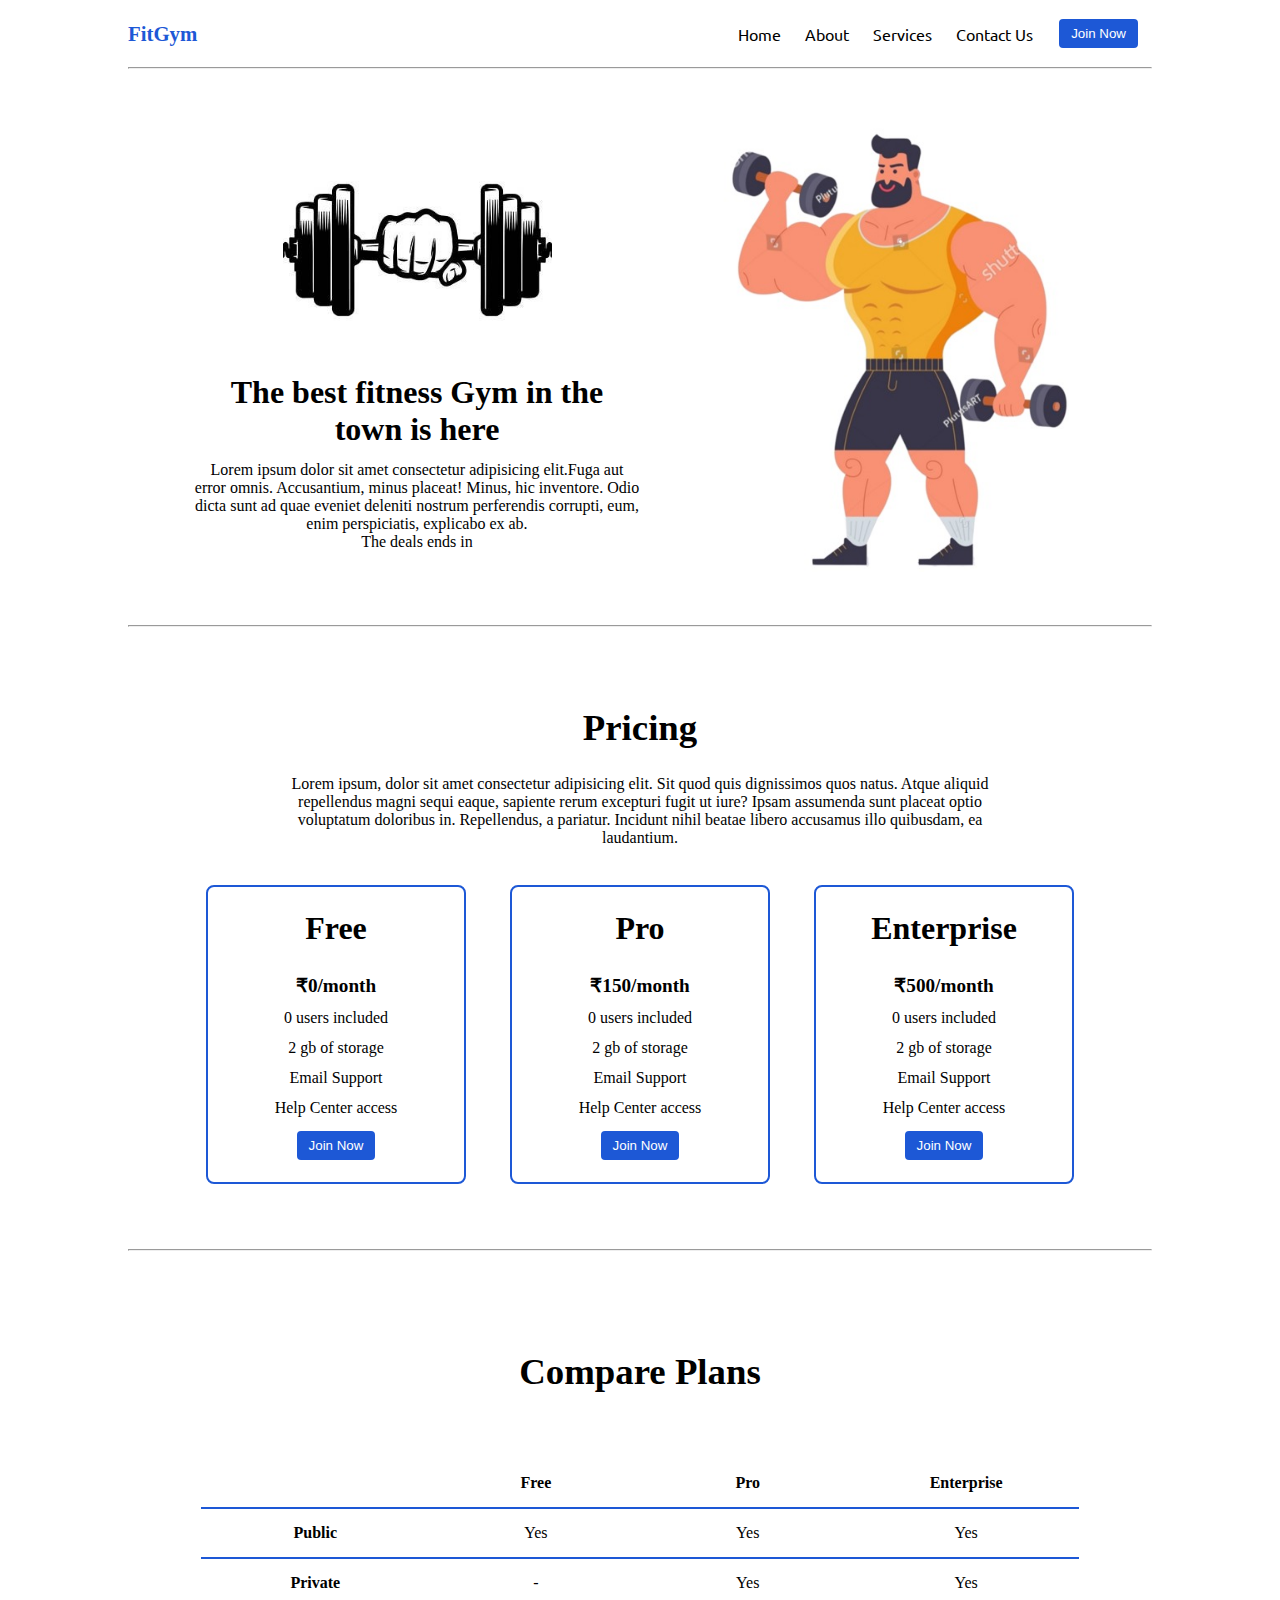
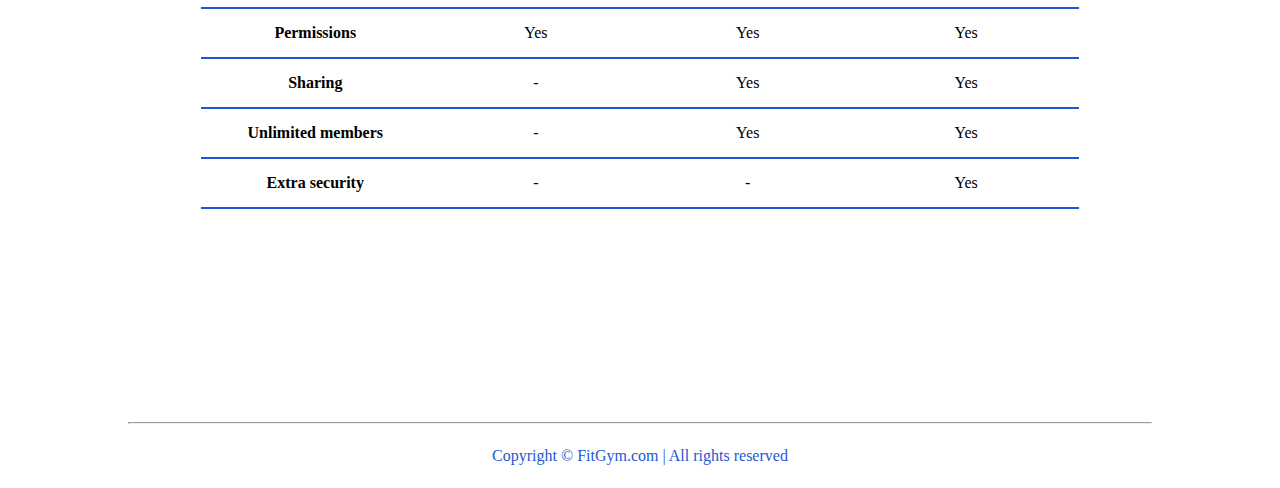
<file: Task1 Landing Page/index.html>
<!DOCTYPE html>
<html lang="en">

<head>
  <meta charset="UTF-8">
  <meta name="viewport" content="width=device-width, initial-scale=1.0">
  <title>Document</title>
  <link rel="stylesheet" href="style.css">
  <link rel="stylesheet" href="utils.css">
  <style>

  </style>
</head>

<body class="overflow-x-hidden">
  <div class="container mx-auto">
    <header>
      <nav class="flex justify-between">
        <div class="flex items-center font-bold text-blue logo">FitGym</div>
        <ul class="navbar flex items-center">
          <li>Home</li>
          <li>About</li>
          <li>Services</li>
          <li>Contact Us</li>
          <li> <button class="btn">Join Now</button></li>
        </ul>
      </nav>
      <hr>
    </header>
    <main class="min-h-screen">
      <section class="section1">
        <div class="flex">
          <div class="topleft flex justify-center flex-col px-2">
            <div class="text-center">
              <img class="dumbellimg" src="dumbbell.png" alt="">

            </div>
            <h1 class="my-1 text-center">The best fitness Gym in the town is here</h1>
            <p class="text-center">Lorem ipsum dolor sit amet consectetur adipisicing elit.Fuga aut error
              omnis. Accusantium, minus placeat! Minus, hic inventore. Odio dicta sunt ad quae eveniet
              deleniti nostrum perferendis corrupti, eum, enim perspiciatis, explicabo ex ab.</p>

              <!-- Display the countdown timer -->
              <p class="deal text-center"> The deals ends in <span id="dem"></span></p>
          </div>
          <div class="topright flex justify-center">
            <img class="" src="gym.jpg" alt="">
          </div>
        </div>

      </section>
      <hr>
      <section class="section2">
        <h1 class="text-center my-2">Pricing</h1>
        <p class="my-2">Lorem ipsum, dolor sit amet consectetur adipisicing elit. Sit quod quis dignissimos quos
          natus. Atque aliquid repellendus magni sequi eaque, sapiente rerum excepturi fugit ut iure? Ipsam
          assumenda sunt placeat optio voluptatum doloribus in. Repellendus, a pariatur. Incidunt nihil beatae
          libero accusamus illo quibusdam, ea laudantium.</p>
        <div class="boxes flex justify-center ">
          <div class="box">
            <h2>Free</h2>
            <ul>
              <li class="highlighted">₹0/month</li>
              <li>0 users included</li>
              <li>2 gb of storage</li>
              <li>Email Support</li>
              <li>Help Center access</li>
              <li> <button class="btn">Join Now</button></li>
            </ul>
          </div>
          <div class="box">
            <h2>Pro</h2>
            <ul>
              <li class="highlighted">₹150/month</li>
              <li>0 users included</li>
              <li>2 gb of storage</li>
              <li>Email Support</li>
              <li>Help Center access</li>
              <li> <button class="btn">Join Now</button></li>
            </ul>
          </div>
          <div class="box">
            <h2>Enterprise</h2>
            <ul>
              <li class="highlighted">₹500/month</li>
              <li>0 users included</li>
              <li>2 gb of storage</li>
              <li>Email Support</li>
              <li>Help Center access</li>
              <li> <button class="btn">Join Now</button></li>
            </ul>
          </div>
        </div>

      </section>
      <hr>
      <section class="section3">
        <h1 class="text-center my-2">Compare Plans</h1>

        <div class="container plantable">
          <table class="table text-center">
            <thead>
              <tr>
                <th></th>
                <th>Free</th>
                <th>Pro</th>
                <th>Enterprise</th>
              </tr>
            </thead>
            <tbody>
              <tr>
                <th scope="row" class="text-start">Public</th>
                <td>Yes</svg></td>
                <td>Yes</svg></td>
                <td>Yes</svg></td>
              </tr>
              <tr>
                <th scope="row" class="text-start">Private</th>
                <td>-</td>
                <td>Yes</svg></td>
                <td>Yes</svg></td>
              </tr>
            </tbody>

            <tbody>
              <tr>
                <th scope="row" class="text-start">Permissions</th>
                <td>Yes</svg></td>
                <td>Yes</svg></td>
                <td>Yes</svg></td>
              </tr>
              <tr>
                <th scope="row" class="text-start">Sharing</th>
                <td>-</td>
                <td>Yes</svg></td>
                <td>Yes</svg></td>
              </tr>
              <tr>
                <th scope="row" class="text-start">Unlimited members</th>
                <td>-</td>
                <td>Yes</svg></td>
                <td>Yes</svg></td>
              </tr>
              <tr>
                <th scope="row" class="text-start">Extra security</th>
                <td>-</td>
                <td>-</td>
                <td>Yes</svg></td>
              </tr>
            </tbody>
          </table>
      </section>
      <hr>
    </main>
    <footer>
      Copyright &copy; FitGym.com | All rights reserved
    </footer>
  </div>
  <script src="index.js"></script>
</body>

</html>
</file>
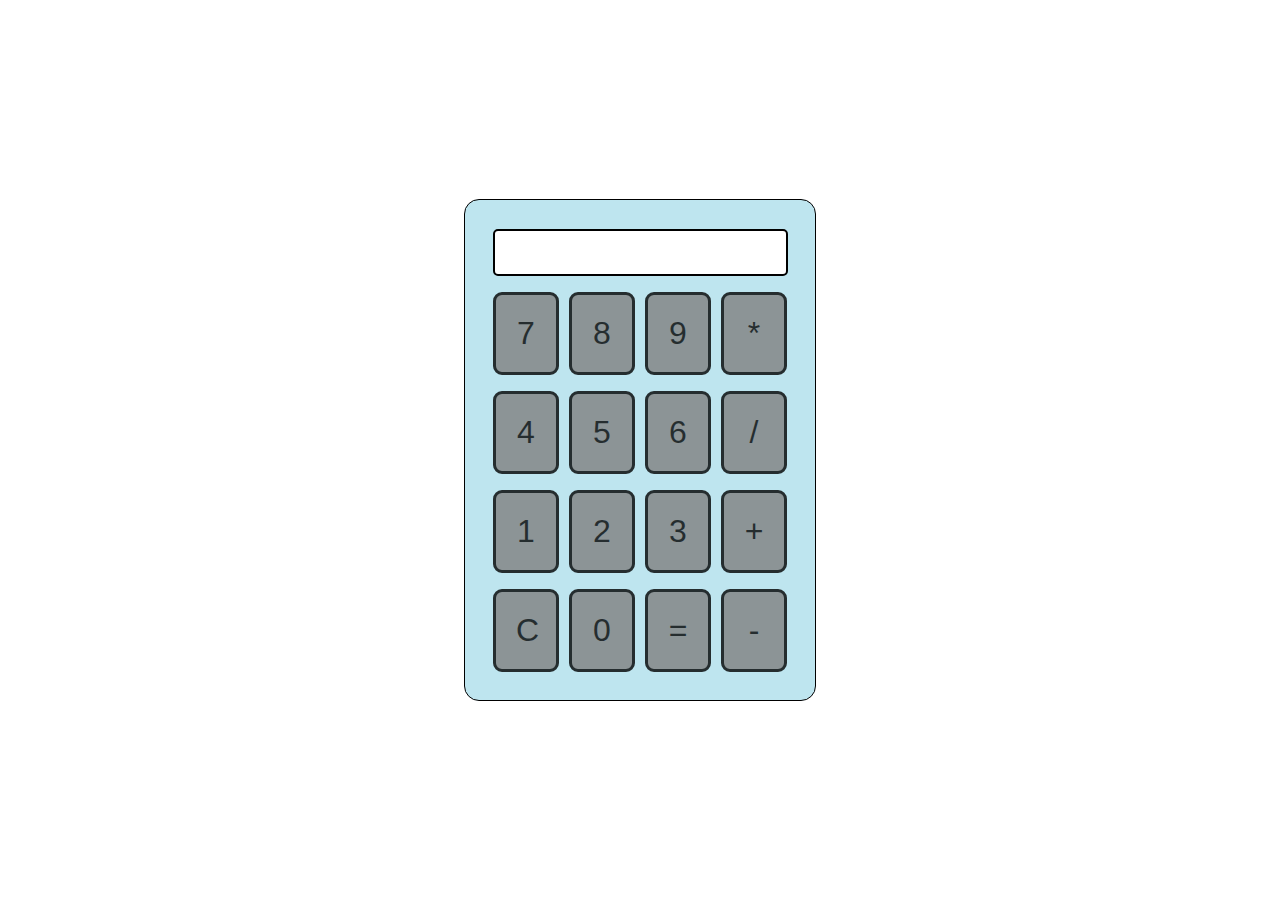
<file: Task3 calculator/index.html>
<!DOCTYPE html>
<html>
<!-- Krishna -->
<head>
    <meta charset="utf-8">
    <meta name="viewport" content="width=device-width">
    <title>Calculator</title>
    <link href="index.css" rel="stylesheet" type="text/css" />
    <link href="utils.css" rel="stylesheet" type="text/css" />
</head>

<body>
    <div class="container flex flex-col items-center mx-auto m-w-20">
        <div class="row">
            <input class="input" type="text" />
        </div>
        <div class="row">
            <button class="button">7</button>
            <button class="button">8</button>
            <button class="button">9</button>
            <button class="button">*</button>
        </div>
        <div class="row">
            <button class="button">4</button>
            <button class="button">5</button>
            <button class="button">6</button>
            <button class="button">/</button>
        </div>
        <div class="row">
            <button class="button">1</button>
            <button class="button">2</button>
            <button class="button">3</button>
            <button class="button">+</button>
        </div>
        <div class="row">
            <button class="button">C</button>
            <button class="button">0</button>
            <button class="button">=</button>
            <button class="button">-</button>
        </div>
    </div>
    <script src="index.js"></script>
</body>

</html>
</file>
<file: Task1 Landing Page/style.css>
@import url('https://fonts.googleapis.com/css2?family=Ubuntu&display=swap');

*{
    margin: 0;
    padding: 0;
}

.container{
    max-width: 80vw;
}

.navbar{
    display: flex;
    height: 67px;
    font-family: 'Ubuntu', sans-serif;
}
.navbar li{
    list-style: none;
    margin: 0 12px;
}

.topleft{
width: 50%;
padding: 12px 0;
}

.topright{
width: 50%;
height: 50vh;

}

.section1{
    max-height: 100vh;
    padding: 53px;
}

.section1 h1{
    font-size: 2rem;
}
.logo{
    font-size: 1.3rem;
}

.dumbellimg{
    width: 269px;
}

.topright .gymimg{
    width: 466px;
}

.section2{
    padding: 53px;
}
.section2 h1{
    font-size: 2.3rem;
}

.section2 p{
    padding: 0 8vw;
    text-align: center;
}

.box{
    padding:8px 0;
    margin: 12px 22px;
    min-width: 20vw;
    text-align: center;
    min-height: 13vw;
    border: 2px solid rgb(29, 88, 214);
    border-radius: 8px;
}

.box h2{
    font-size: 2rem;
    padding: 15px 0;
}
.highlighted{
    font-size: 1.2rem;
    font-weight: bolder;
}
.box ul{
    list-style: none;
}

.box ul li{
    margin: 12px 2px;
}

.plantable{
    display: flex;
    justify-content: center;
    align-items: center;
}

.section3 table{
    width: 100%;
    margin-bottom: 140px;
    margin-top: 40px;
    border-collapse: collapse;
}

.section3 table th{
width: 23vw;
border-bottom: 2px solid rgb(29, 88, 214);
padding: 15px 0;
}

.section3 table td{
border-bottom: 2px solid rgb(29, 88, 214);
   
}

.section3 h1{
    font-size: 2.3rem;
}

.section3{
    padding: 73px;
}

footer{
    padding: 23px;
    text-align: center;
    color: rgb(29, 88, 214);
}
</file>
<file: Task1 Landing Page/utils.css>
.min-h-screen {
    min-height: 100vh;
}

.bg-red {
    background-color: red;
}

.mx-auto {
    margin-left: auto;
    margin-right: auto;
}

.flex {
    display: flex;
}

.items-center {
    align-items: center;
}

.justify-between {
    justify-content: space-between;
}

.justify-center {
    justify-content: center;
}

.flex-col{
    flex-direction: column;
}

.font-bold{
    font-weight: 900;
}

.my-1{
   margin-top: 13px; 
   margin-bottom: 13px;
}

.my-2{
   margin-top: 26px; 
   margin-bottom: 26px;
}

.px-2{
    margin-left: 13px; 
   margin-right: 13px;
}

.text-blue{
    color: rgb(29, 88, 214);
}

.btn{
    padding: 7px 12px;
    border: 2px solid white;
    border-radius: 6px;
    cursor: pointer;
    color: white;
    background: rgb(29, 88, 214);
}

.overflow-x-hidden{
    overflow-x: hidden;
}

.text-center{
    text-align: center;
}
</file>
<file: Task3 calculator/index.css>
@import url('https://fonts.googleapis.com/css2?family=Roboto:wght@300&family=Ubuntu:wght@300&display=swap');
html, body {
  height: 100%;
  width: 100%;
  font-family: 'Roboto', sans-serif; 
  display: flex;
  flex-direction: column;
  align-items: center;
  box-sizing: border-box;
}

.button{
  width: 66px;
  padding: 20px;
  margin: 0 3px;
  border: 3px solid black;
  border-radius: 9px;
  cursor: pointer;
}

.row{
  margin: 8px 0;
}
.row input{
  width: 291px;
  font-size: 20px;
    margin: 0;
    padding: 10px 0px;
    border: 2px solid black;
    border-radius: 5px;
}

.row button{
    font-size: 2rem;
    background-color: grey;
    opacity: 0.8;

}
.container{
    display: flex;
    flex-direction: column;
    align-items: center;
    height: 500px;
    width: 350px;
    border: 1px solid black;
    justify-content: center;
    border-radius: 15px;
    background-color: rgb(190, 229, 239);
}

button:hover{
    background-color: aliceblue;
    opacity: 1.2;
}
</file>
<file: Task3 calculator/utils.css>
.text-center{
    text-align: center;
  }
  
  .bg-red{
    background: red;
  }
  
  .mx-auto{
    margin: auto;
  }
  
  .flex{
    display:flex;
  } 
  .flex-col{
    flex-direction: column;
  }
  
  .items-center{
    align-items: center;
  }
</file>
